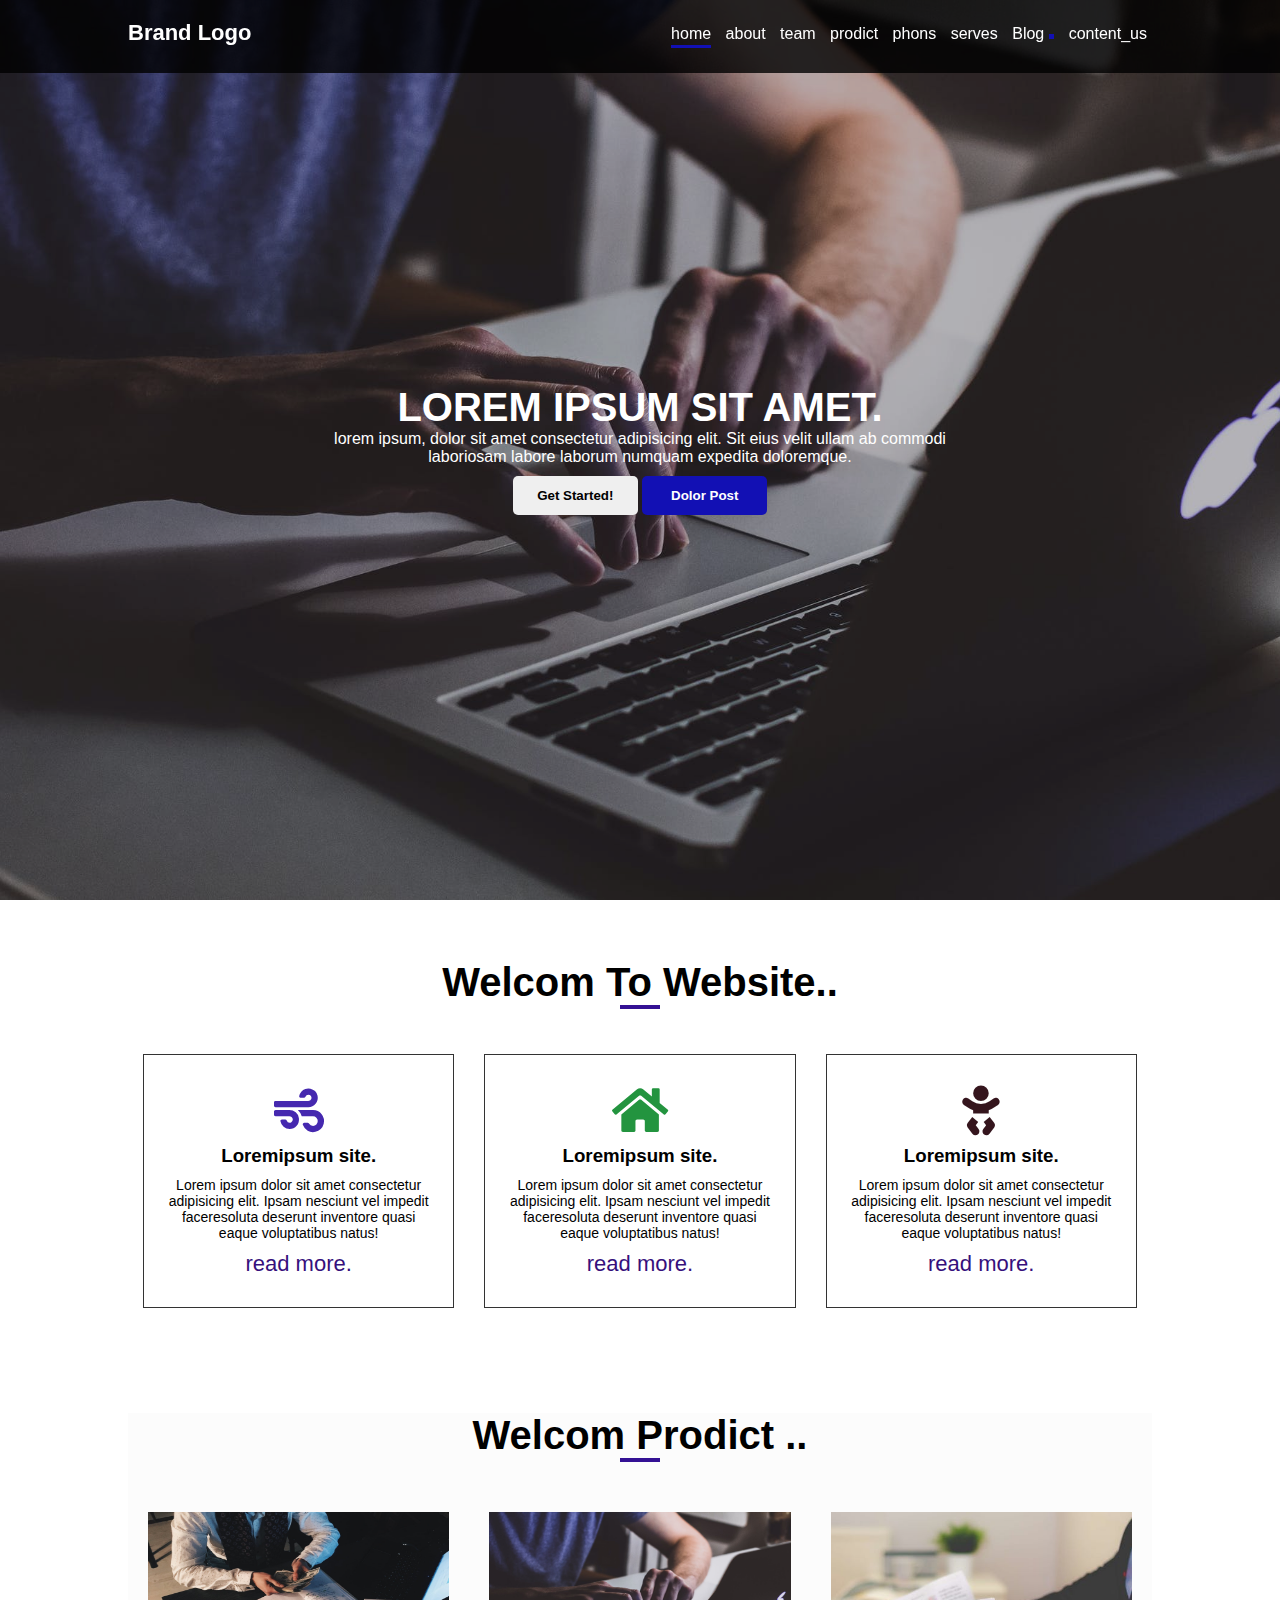
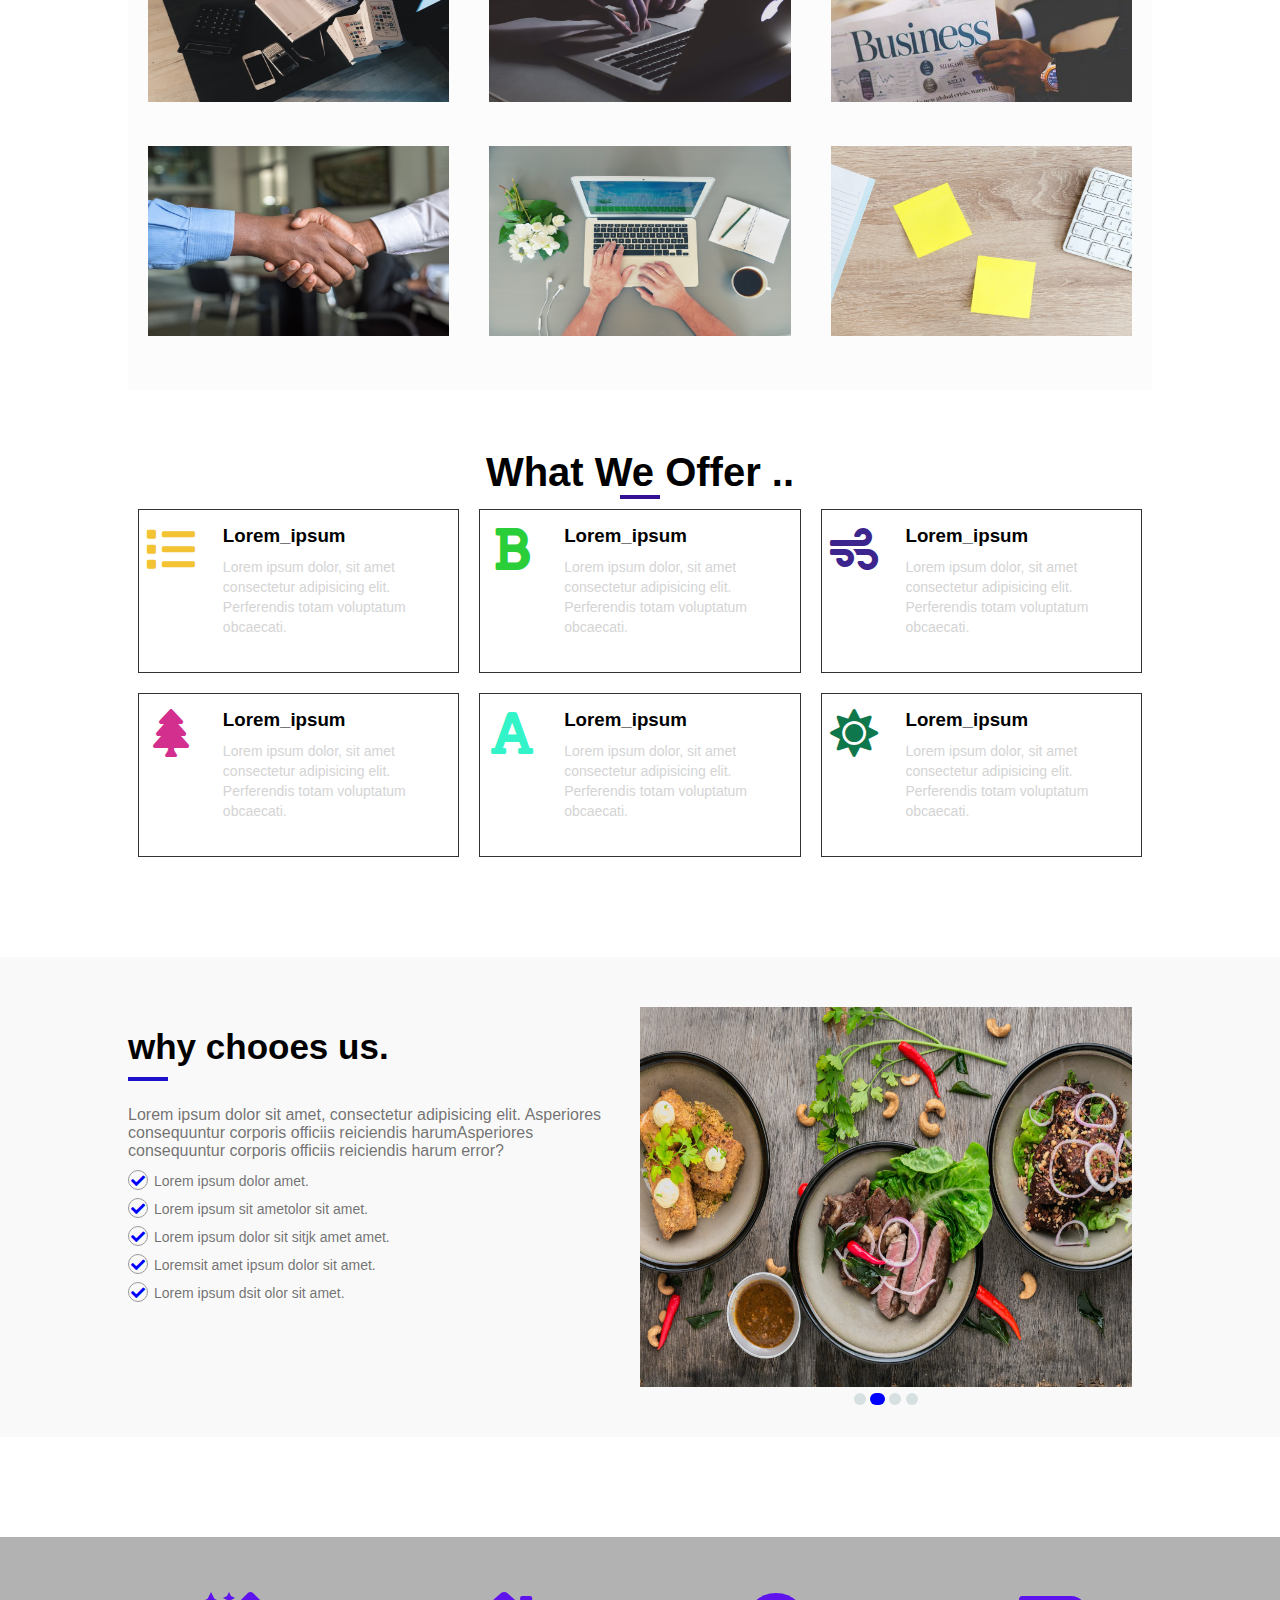
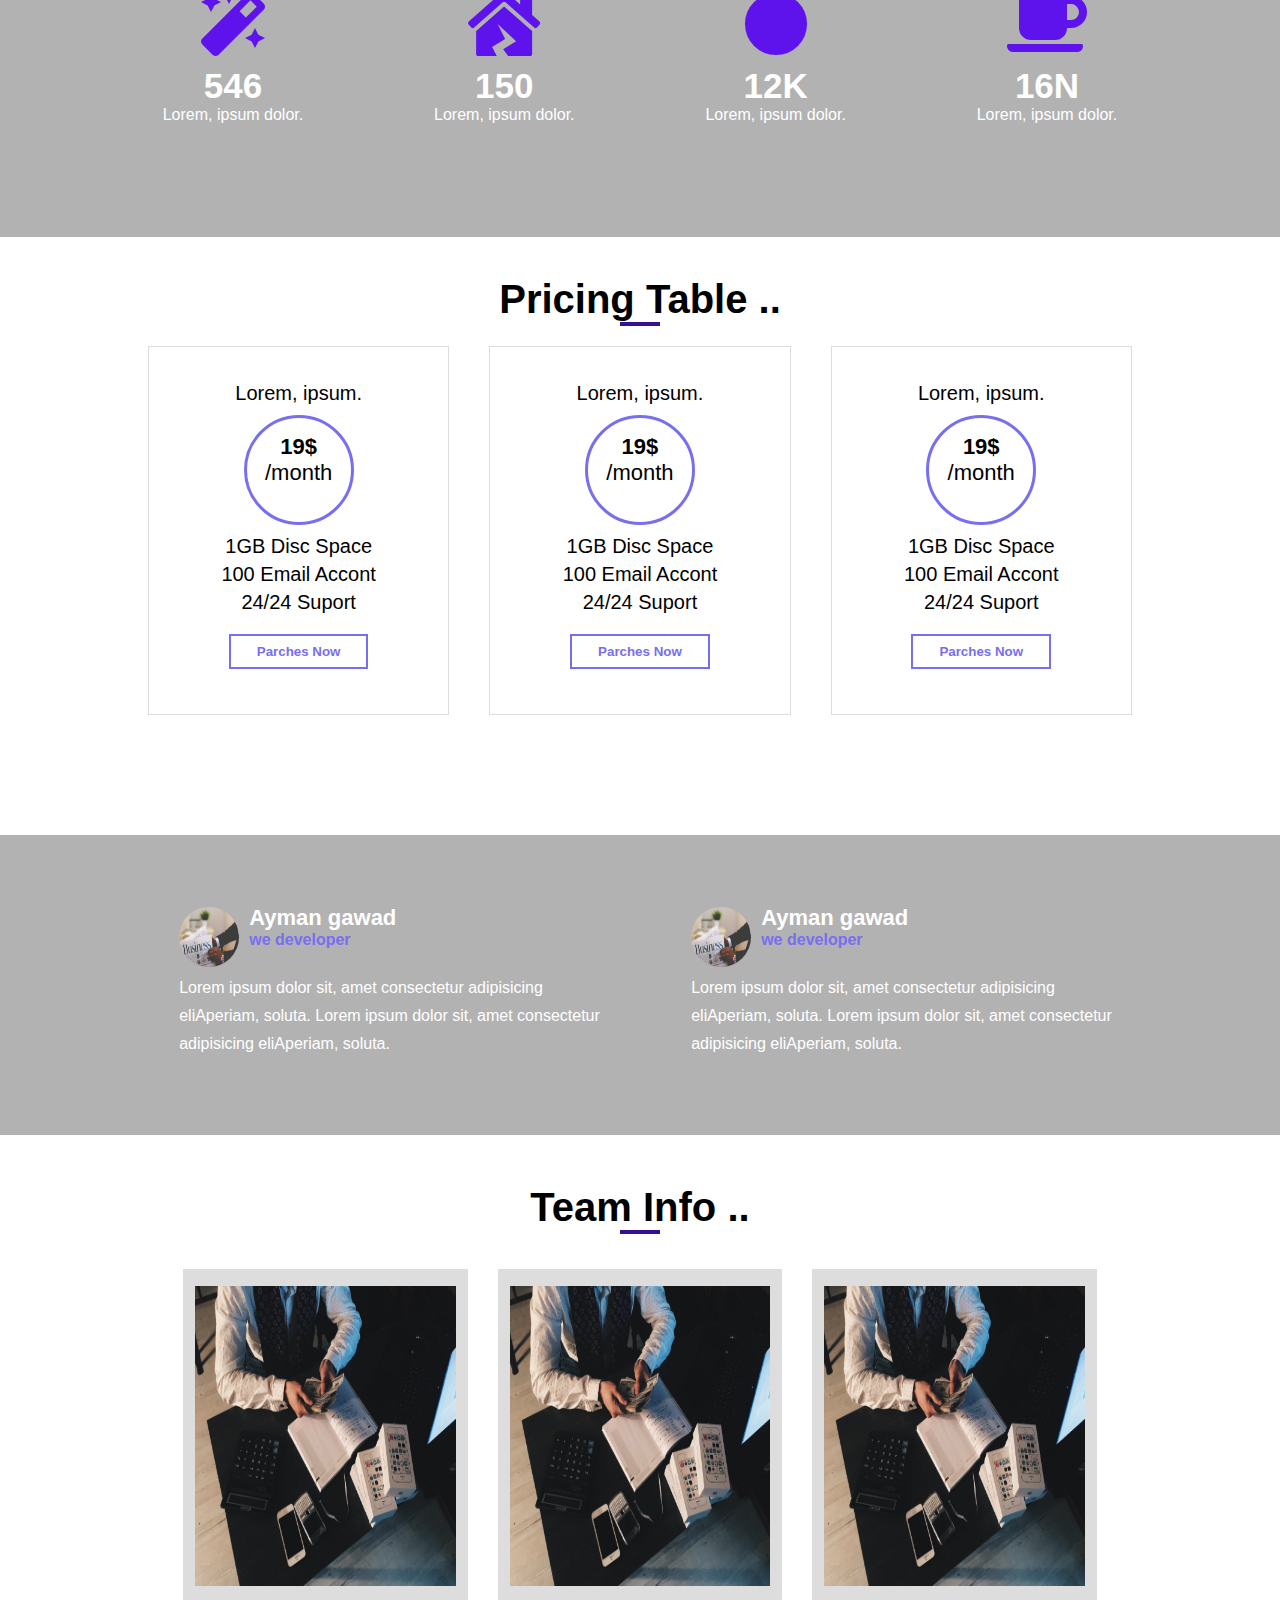
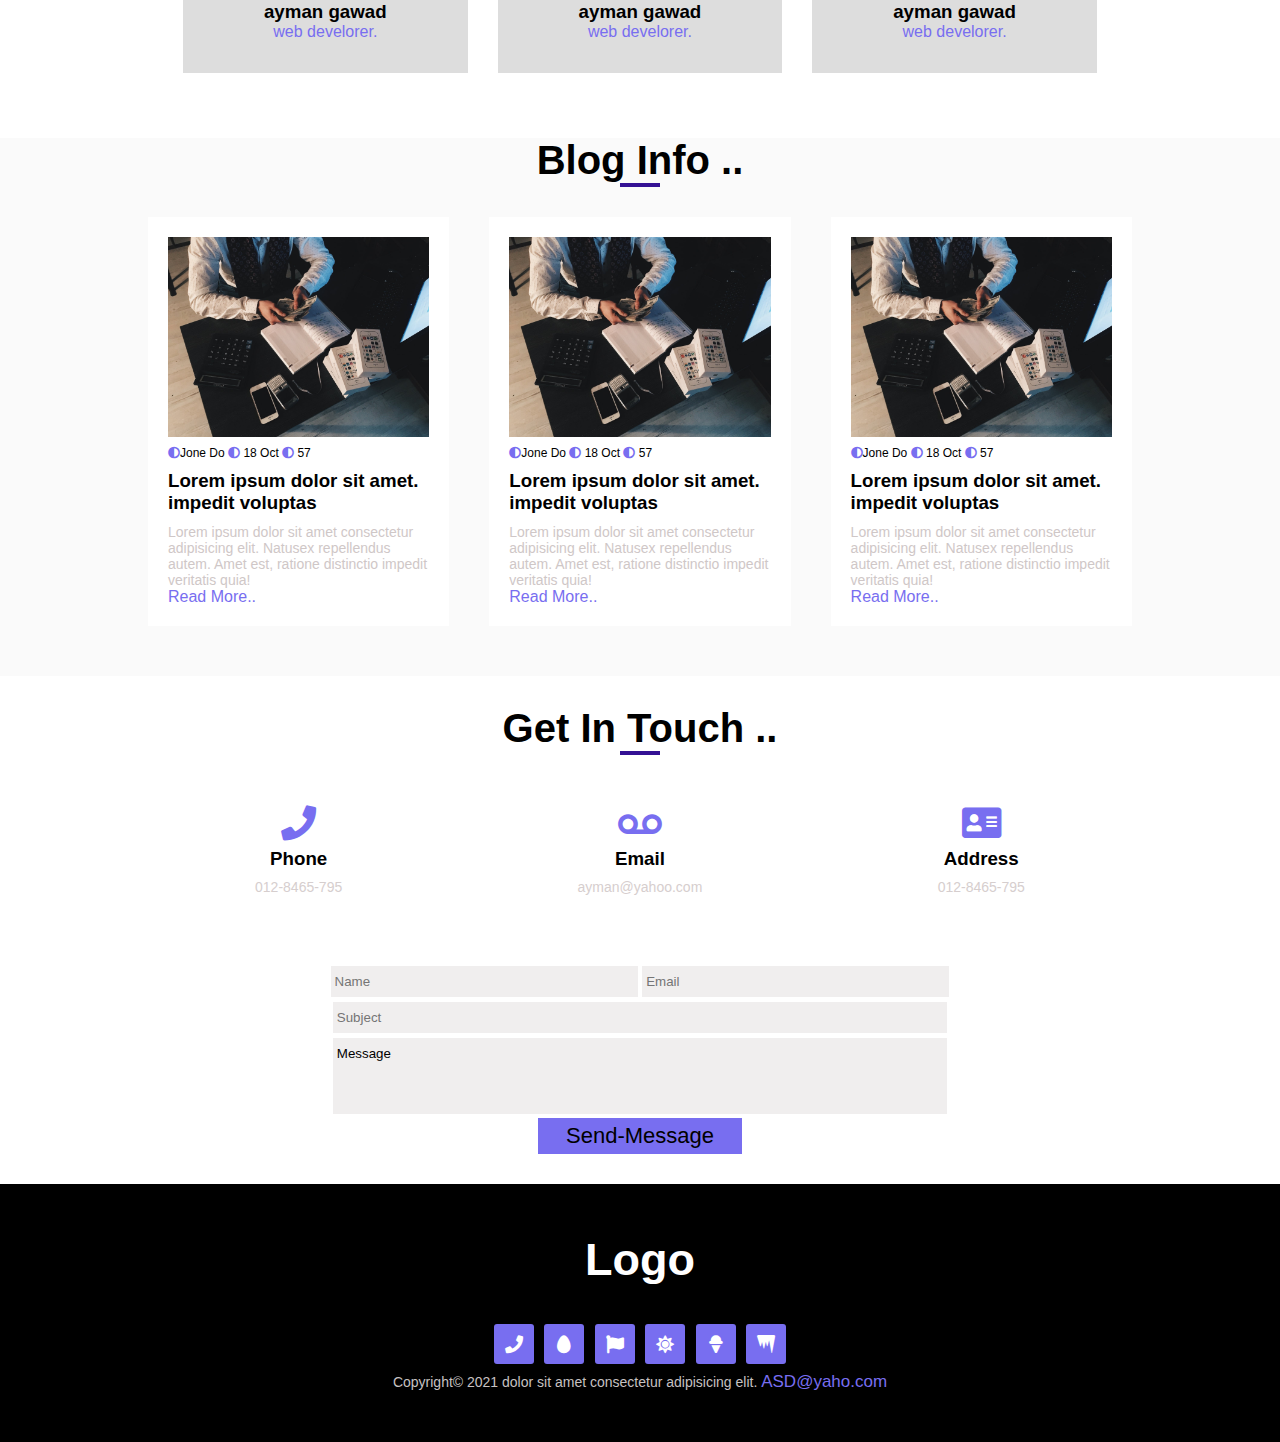
<file: index.html>
<!DOCTYPE html>
<html lang="en">

<head>
    <title>Document</title>
    <meta charset="UTF-8">
    <meta http-equiv="X-UA-Compatible" content="IE=edge">
    <meta name="viewport" content="width=device-width, initial-scale=1.0">

    <link rel="stylesheet" href="fonts/all.css">
    <!-- <link rel="stylesheet" href="css/fontawesome.css"> -->
    <link rel="stylesheet" href="css/style.css">
</head>

<body>
    <!-- <div class="header">
        <div class="bg-shadow"> -->





    <div class="header-content">
        <div class="contener">
            <div class="logo">
                Brand Logo
                <!-- <img src="images/cross-browser16.png" alt=""> -->
            </div>
            <ul>
                <li class="active">
                    <a href="index.html">home</a>
                    <!-- <div class="active"></div> -->
                </li>
                <li><a href="#">about</a></li>
                <li><a href="#">team</a></li>
                <li><a href="#">prodict</a></li>
                <li><a href="#">phons</a></li>
                <li><a href="#">serves</a></li>
                <li class="dropdown">
                    <a class="a-pog " href="blog.html">Blog</a>
                    <ul>
                        <li><a href="#">plog post</a></li>
                    </ul>
                </li>
                <li><a href="#">content_us</a></li>
            </ul>
            <div class="clear"></div>
        </div> <!-- ./contenr -->
    </div> <!-- ./header-content -->




    <div class="home">
        <div class="bg-shadow"></div>
        <div class="header-title">
            <h3 class="head-title">Lorem ipsum sit amet.</h3>
            <p class="head-desc">
                lorem ipsum, dolor sit amet consectetur adipisicing elit.
                Sit eius velit ullam ab commodi laboriosam labore laborum
                numquam expedita doloremque.
            </p>
            <button class="head-btn head-btn1 hover-opacity">get started!</button>
            <button class=" head-btn head-btn2 hover-opacity">dolor post</button>
        </div>
    </div>



    <!-- </div> -->
    <!-- ./bg-shadow -->
    <!-- </div>  -->
    <!-- ./header -->








    <!-- *********************************************** -->
    <!-- *********************************************** -->

    <div class="contener mg-t">
        <div class="section-tow">
            <div class="sec-head-title">welcom to website..</div>
        </div>

        <div class="about">
            <div class="about-content">
                <div class="about-item ltr-effect">
                    <div class="icon"><span><i style="color: #4528af;" class="fa fa-wind fa-2x"></i></span></div>
                    <h3>Loremipsum site.</h3>
                    <p>
                        Lorem ipsum dolor sit amet consectetur adipisicing elit. Ipsam nesciunt vel impedit
                        faceresoluta deserunt inventore quasi eaque voluptatibus natus!
                    </p>
                    <span><a href="">read more.</a></span>
                </div>
            </div>

            <div class="about-content">
                <div class="about-item ltr-effect">
                    <div class="icon"><span><i style="color: #23943f;" class="fa fa-home fa-2x"></i></span></div>
                    <h3>Loremipsum site.</h3>
                    <p>
                        Lorem ipsum dolor sit amet consectetur adipisicing elit. Ipsam nesciunt vel impedit
                        faceresoluta deserunt inventore quasi eaque voluptatibus natus!
                    </p>
                    <span><a href="">read more.</a></span>
                </div>
            </div>

            <div class="about-content">
                <div class="about-item ltr-effect">
                    <div class="icon"><span><i style="color: #35151d;" class="fa fa-baby fa-2x"></i></span></div>
                    <h3>Loremipsum site.</h3>
                    <p>
                        Lorem ipsum dolor sit amet consectetur adipisicing elit. Ipsam nesciunt vel impedit
                        faceresoluta deserunt inventore quasi eaque voluptatibus natus!
                    </p>
                    <span><a href="">read more.</a></span>
                </div>
            </div>
        </div>
        <div class="clear"></div>
    </div>





    <div class="contener prodict-bg">
        <div class="section-tow">
            <div class="sec-head-title">welcom prodict ..</div>
        </div>
        <div class="prodict">


            <div class="prodict-content">
                <div class="prodict-item">
                    <div class="prodict-show">
                        <div class="pro-show-title">
                            <span><i style="color: #09ec27ef;" class="fa fa-baby fa-2x"></i></span>
                            <h3>Lorem, ipsum dolor.</h3>
                            <a href=""><i style="color: #580de2;" class="sp-icon fa fa-search fa-1x"></i></a>
                            <a href=""><i style="color: #5818ce;" class="sp-icon fa fa-baby fa-1x"></i></a>
                        </div>
                    </div>
                    <div class="prodict-img">
                        <img src="images/5.jpeg" alt="">
                    </div>
                </div>
            </div>

            <div class="prodict-content">
                <div class="prodict-item">
                    <div class="prodict-show">
                        <div class="pro-show-title">
                            <span><i style="color: #1bd2d8;" class="fa fa-camera fa-2x"></i></span>
                            <h3>Lorem, ipsum dolor.</h3>
                            <a href=""><i style="color: #580de2;" class="sp-icon fa fa-search fa-1x"></i></a>
                            <a href=""><i style="color: #5818ce;" class="sp-icon fa fa-camera fa-1x"></i></a>
                        </div>
                    </div>
                    <div class="prodict-img">
                        <img src="images/d.jpeg" alt="">
                    </div>
                </div>
            </div>

            <div class="prodict-content">
                <div class="prodict-item">
                    <div class="prodict-show">
                        <div class="pro-show-title">
                            <span><i style="color: #f3c333;" class="fa fa-book fa-2x"></i></span>
                            <h3>Lorem, ipsum dolor.</h3>
                            <a href=""><i style="color: #580de2;" class="sp-icon fa fa-search fa-1x"></i></a>
                            <a href=""><i style="color: #5818ce;" class="sp-icon fa fa-book fa-1x"></i></a>
                        </div>
                    </div>
                    <div class="prodict-img">
                        <img src="images/12.jpeg" alt="">
                    </div>
                </div>
            </div>

            <div class="prodict-content">
                <div class="prodict-item">
                    <div class="prodict-show">
                        <div class="pro-show-title">
                            <span><i style="color: #b31d1d;" class="fa fa-car fa-2x"></i></span>
                            <h3>Lorem, ipsum dolor.</h3>
                            <a href=""><i style="color: #580de2;" class="sp-icon fa fa-search fa-1x"></i></a>
                            <a href=""><i style="color: #5818ce;" class="sp-icon fa fa-car fa-1x"></i></a>
                        </div>
                    </div>
                    <div class="prodict-img">
                        <img src="images/14.jpeg" alt="">
                    </div>
                </div>
            </div>


            <div class="prodict-content">
                <div class="prodict-item">
                    <div class="prodict-show">
                        <div class="pro-show-title">
                            <span><i style="color: #10f508;" class="fa fa-bus fa-2x"></i></span>
                            <h3>Lorem, ipsum dolor.</h3>
                            <a href=""><i style="color: #580de2;" class="sp-icon fa fa-search fa-1x"></i></a>
                            <a href=""><i style="color: #5818ce;" class="sp-icon fa fa-bus fa-1x"></i></a>
                        </div>
                    </div>
                    <div class="prodict-img">
                        <img src="images/a.jpg" alt="">
                    </div>
                </div>
            </div>


            <div class="prodict-content">
                <div class="prodict-item">
                    <div class="prodict-show">
                        <div class="pro-show-title">
                            <span><i style="color: #f3c333;" class="fa fa-dog fa-2x"></i></span>
                            <h3>Lorem, ipsum dolor.</h3>
                            <a href=""><i style="color: #580de2;" class="sp-icon fa fa-search fa-1x"></i></a>
                            <a href=""><i style="color: #5818ce;" class="sp-icon fa fa-dog fa-1x"></i></a>
                        </div>
                    </div>
                    <div class="prodict-img">
                        <img src="images/6.jpeg" alt="">
                    </div>
                </div>
            </div>

            <div class="clear"></div>

        </div>
    </div>



    <!-- ************************************** -->
    <!-- ************************************** -->


    <div class="offer mg-t">
        <div class="section-tow">
            <div class="sec-head-title">what we offer ..</div>
        </div>


        <div class="contener">


            <div class="offer-content">
                <div class="offer-item">
                    <div class="offer-icon">
                        <i style="color: #f3c333;" class="fa fa-list fa-3x"></i>
                    </div>
                    <div class="offer-item-desc">
                        <h3 class="offer-item-desc-titl">
                            Lorem_ipsum
                        </h3>
                        <p class="offer-item-desc-disc">
                            Lorem ipsum dolor, sit amet consectetur adipisicing elit. Perferendis totam voluptatum
                            obcaecati.
                        </p>
                    </div>
                    <div class="clear"></div>
                </div>
            </div>


            <div class="offer-content">
                <div class="offer-item">
                    <div class="offer-icon">
                        <i style="color: #2ace38;" class="fa fa-bold fa-3x"></i>
                    </div>
                    <div class="offer-item-desc">
                        <h3 class="offer-item-desc-titl">
                            Lorem_ipsum
                        </h3>
                        <p class="offer-item-desc-disc">
                            Lorem ipsum dolor, sit amet consectetur adipisicing elit. Perferendis totam voluptatum
                            obcaecati.
                        </p>
                    </div>
                    <div class="clear"></div>
                </div>
            </div>



            <div class="offer-content">
                <div class="offer-item">
                    <div class="offer-icon">
                        <i style="color: #3c268d;" class="fa fa-wind fa-3x"></i>
                    </div>
                    <div class="offer-item-desc">
                        <h3 class="offer-item-desc-titl">
                            Lorem_ipsum
                        </h3>
                        <p class="offer-item-desc-disc">
                            Lorem ipsum dolor, sit amet consectetur adipisicing elit. Perferendis totam voluptatum
                            obcaecati.
                        </p>
                    </div>
                    <div class="clear"></div>
                </div>
            </div>


            <div class="offer-content">
                <div class="offer-item">
                    <div class="offer-icon">
                        <i style="color: #d32f8f;" class="fa fa-tree fa-3x"></i>
                    </div>
                    <div class="offer-item-desc">
                        <h3 class="offer-item-desc-titl">
                            Lorem_ipsum
                        </h3>
                        <p class="offer-item-desc-disc">
                            Lorem ipsum dolor, sit amet consectetur adipisicing elit. Perferendis totam voluptatum
                            obcaecati.
                        </p>
                    </div>
                    <div class="clear"></div>
                </div>
            </div>


            <div class="offer-content">
                <div class="offer-item">
                    <div class="offer-icon">
                        <i style="color: #33f3c9;" class="fa fa-font fa-3x"></i>
                    </div>
                    <div class="offer-item-desc">
                        <h3 class="offer-item-desc-titl">
                            Lorem_ipsum
                        </h3>
                        <p class="offer-item-desc-disc">
                            Lorem ipsum dolor, sit amet consectetur adipisicing elit. Perferendis totam voluptatum
                            obcaecati.
                        </p>
                    </div>
                    <div class="clear"></div>
                </div>
            </div>


            <div class="offer-content">
                <div class="offer-item">
                    <div class="offer-icon">
                        <i style="color: #0f774c;" class="fa fa-sun fa-3x"></i>
                    </div>
                    <div class="offer-item-desc">
                        <h3 class="offer-item-desc-titl">
                            Lorem_ipsum
                        </h3>
                        <p class="offer-item-desc-disc">
                            Lorem ipsum dolor, sit amet consectetur adipisicing elit. Perferendis totam voluptatum
                            obcaecati.
                        </p>
                    </div>
                    <div class="clear"></div>
                </div>
            </div>
            <div class="clear"></div>
        </div>
    </div>

    <!-- ********************************************* -->
    <!-- ********************************************* -->


    <div class="serves">



        <div class="contener ser-bg">


            <div class="ser-content">


                <div class="ser-item ser-con-left">
                    <h3 class="ser-title">why chooes us.</h3>
                    <p class="ser-desc">
                        Lorem ipsum dolor sit amet, consectetur adipisicing elit. Asperiores consequuntur corporis
                        officiis reiciendis harumAsperiores consequuntur corporis officiis reiciendis harum error?
                    </p>
                    <ul class="ser-ul-list">
                        <li class="ser-list-item"><i class="fa fa-check fa-1x"></i>Lorem ipsum dolor amet.</li>
                        <li class="ser-list-item"><i class="fa fa-check fa-1x"></i>Lorem ipsum sit ametolor sit amet.
                        </li>
                        <li class="ser-list-item"><i class="fa fa-check fa-1x"></i>Lorem ipsum dolor sit sitjk amet
                            amet.</li>
                        <li class="ser-list-item"><i class="fa fa-check fa-1x"></i>Loremsit amet ipsum dolor sit amet.
                        </li>
                        <li class="ser-list-item"><i class="fa fa-check fa-1x"></i>Lorem ipsum dsit olor sit amet.</li>
                    </ul>
                </div>

                <div class="ser-item ser-con-right">
                    <img src="images/bg-2-.jpg" alt="">
                    <div class="bolits">
                        <span></span>
                        <span class="bol-activ"></span>
                        <span></span>
                        <span></span>
                    </div>
                </div>

                <div class="clear"></div>

            </div>

        </div>
    </div>

    <!-- ********************************************* -->
    <!-- ********************************************* -->

    <div class="number">
        <div class="bg-number">
            <div class="contener">
                <div class="number-content">
                    <div class="numbet-item">
                        <i class="fa fa-magic fa-4x" aria-hidden="true"></i>
                        <h3>546</h3>
                        <span>Lorem, ipsum dolor.</span>
                    </div>

                    <div class="numbet-item m-rf">
                        <i class="fa fa-house-damage fa-4x" aria-hidden="true"></i>
                        <h3>150</h3>
                        <span>Lorem, ipsum dolor.</span>
                    </div>

                    <div class="numbet-item m-rf">
                        <i class="fa fa-circle fa-4x" aria-hidden="true"></i>
                        <h3>12K</h3>
                        <span>Lorem, ipsum dolor.</span>
                    </div>

                    <div class="numbet-item m-rf">
                        <i class="fa fa-coffee fa-4x" aria-hidden="true"></i>
                        <h3>16N</h3>
                        <span>Lorem, ipsum dolor.</span>
                    </div>
                    <div class="clear"></div>
                </div>
            </div>
        </div>
    </div>

    <!-- ************************************************ -->
    <!-- ************************************************ -->


    <div class="pricing">

        <div class="section-tow">
            <div class="sec-head-title">Pricing Table ..</div>
        </div>
        <div class="contener">


            <div class="pricing-content">
                <div class="pricin-item">
                    <span>Lorem, ipsum.</span>
                    <span class="span-circl">
                        <span><strong>19$</strong></span>
                        <span>/month</span>
                    </span>
                    <span>1GB Disc Space</span>
                    <span>100 Email Accont</span>
                    <span>24/24 Suport</span>
                    <button>Parches Now</button>
                </div>
            </div>

            <div class="pricing-content">
                <div class="pricin-item">
                    <span>Lorem, ipsum.</span>
                    <span class="span-circl">
                        <span><strong>19$</strong></span>
                        <span>/month</span>
                    </span>
                    <span>1GB Disc Space</span>
                    <span>100 Email Accont</span>
                    <span>24/24 Suport</span>
                    <button>Parches Now</button>
                </div>
            </div>


            <div class="pricing-content">
                <div class="pricin-item">
                    <span>Lorem, ipsum.</span>
                    <span class="span-circl">
                        <span><strong>19$</strong></span>
                        <span>/month</span>
                    </span>
                    <span>1GB Disc Space</span>
                    <span>100 Email Accont</span>
                    <span>24/24 Suport</span>
                    <button>Parches Now</button>
                </div>
            </div>

            <div class="clear"></div>

        </div>

    </div>


    <!-- ****************************************** -->
    <!-- ****************************************** -->

    <div class="info-person">
        <div class="bg-number">
            <div class="contener">
                <div class="info">
                    <div class="info-left info-item">
                        <div class="info-left-title">
                            <img src="images/12.jpeg" alt="">
                            <div class="info-name">
                                <span style="color: #FFF;font-size: 22px; font-weight: bold;">Ayman gawad</span>
                                <span style="color: #786ef0; font-weight: bold;">we developer</span>
                            </div>
                        </div>
                        <div class="info-left-desc">
                            <p>
                                Lorem ipsum dolor sit, amet consectetur adipisicing eliAperiam, soluta.
                                Lorem ipsum dolor sit, amet consectetur adipisicing eliAperiam, soluta.
                            </p>
                        </div>
                    </div>
                </div>
                <div class="info">
                    <div class="info-left info-item">
                        <div class="info-left-title">
                            <img src="images/12.jpeg" alt="">
                            <div class="info-name">
                                <span style="color: #FFF; font-size: 22px; font-weight: bold;">Ayman gawad</span>
                                <span style="color: #786ef0; font-weight: bold;">we developer</span>
                            </div>
                        </div>
                        <div class="info-left-desc">
                            <p>
                                Lorem ipsum dolor sit, amet consectetur adipisicing eliAperiam, soluta.
                                Lorem ipsum dolor sit, amet consectetur adipisicing eliAperiam, soluta.
                            </p>
                        </div>
                    </div>
                </div>
                <div class="clear"></div>
            </div>
        </div>
    </div>

    <!-- ******************************************** -->
    <!-- ******************************************** -->


    <div class="team">
        <div class="section-tow">
            <div class="sec-head-title">Team Info ..</div>
        </div>
        <div class="contener">


            <div class="team-content">
                <div class="team-item">
                    <div class="bg-item">
                    </div>
                    <div class="team-img">
                        <div class="bg-item-socile">
                            <p><i class="fa fa-life-ring " style="color: #FFF;" aria-hidden="true"></i></p>
                            <p><i class="fa fa-home " style="color: #FFF;" aria-hidden="true"></i></p>
                            <p><i class="fa fa-circle" style="color: #FFF;" aria-hidden="true"></i></p>
                        </div>
                        <img src="images/5.jpeg" alt="">
                    </div>
                    <div class="team-info">
                        <h3>ayman gawad</h3>
                        <span>web develorer.</span>
                    </div>
                </div>
            </div>
            <div class="team-content">
                <div class="team-item">
                    <div class="bg-item">
                    </div>
                    <div class="team-img">
                        <div class="bg-item-socile">
                            <p><i class="fa fa-life-ring " style="color: #FFF;" aria-hidden="true"></i></p>
                            <p><i class="fa fa-home " style="color: #FFF;" aria-hidden="true"></i></p>
                            <p><i class="fa fa-circle" style="color: #FFF;" aria-hidden="true"></i></p>
                        </div>
                        <img src="images/5.jpeg" alt="">
                    </div>
                    <div class="team-info">
                        <h3>ayman gawad</h3>
                        <span>web develorer.</span>
                    </div>
                </div>
            </div>
            <div class="team-content">
                <div class="team-item">
                    <div class="bg-item">
                    </div>
                    <div class="team-img">
                        <div class="bg-item-socile">
                            <p><i class="fa fa-life-ring " style="color: #FFF;" aria-hidden="true"></i></p>
                            <p><i class="fa fa-home " style="color: #FFF;" aria-hidden="true"></i></p>
                            <p><i class="fa fa-circle" style="color: #FFF;" aria-hidden="true"></i></p>
                        </div>
                        <img src="images/5.jpeg" alt="">
                    </div>
                    <div class="team-info">
                        <h3>ayman gawad</h3>
                        <span>web develorer.</span>
                    </div>
                </div>
            </div>
            <div class="clear"></div>

        </div>


    </div>

    <!-- ******************************************** -->
    <!-- ******************************************** -->

    <div class="blog">
        <div class="section-tow">
            <div class="sec-head-title">Blog Info ..</div>
        </div>
        <div class="contener">
            <div class="blog-content">
                <div class="blog-item">
                    <div class="blog-item-img">
                        <img src="images/5.jpeg" alt="">
                    </div>
                    <div class="blog-item-info">
                        <span><i class="fa fa-adjust" aria-hidden="true"></i>Jone Do</span>
                        <span><i class="fa fa-adjust" aria-hidden="true"></i> 18 Oct</span>
                        <span><i class="fa fa-adjust" aria-hidden="true"></i> 57 </span>
                    </div>
                    <div class="blog-item-desc">
                        <h3>Lorem ipsum dolor sit amet. impedit voluptas</h3>
                        <p>Lorem ipsum dolor sit amet consectetur adipisicing elit. Natusex repellendus autem. Amet est,
                            ratione distinctio impedit veritatis quia!</p>
                        <a href="">Read More..</a>
                    </div>
                </div>
            </div>
        </div>
        <div class="contener">
            <div class="blog-content">
                <div class="blog-item">
                    <div class="blog-item-img">
                        <img src="images/5.jpeg" alt="">
                    </div>
                    <div class="blog-item-info">
                        <span><i class="fa fa-adjust" aria-hidden="true"></i>Jone Do</span>
                        <span><i class="fa fa-adjust" aria-hidden="true"></i> 18 Oct</span>
                        <span><i class="fa fa-adjust" aria-hidden="true"></i> 57 </span>
                    </div>
                    <div class="blog-item-desc">
                        <h3>Lorem ipsum dolor sit amet. impedit voluptas</h3>
                        <p>Lorem ipsum dolor sit amet consectetur adipisicing elit. Natusex repellendus autem. Amet est,
                            ratione distinctio impedit veritatis quia!</p>
                        <a href="">Read More..</a>
                    </div>
                </div>
            </div>
        </div>
        <div class="contener">
            <div class="blog-content">
                <div class="blog-item">
                    <div class="blog-item-img">
                        <img src="images/5.jpeg" alt="">
                    </div>
                    <div class="blog-item-info">
                        <span><i class="fa fa-adjust" aria-hidden="true"></i>Jone Do</span>
                        <span><i class="fa fa-adjust" aria-hidden="true"></i> 18 Oct</span>
                        <span><i class="fa fa-adjust" aria-hidden="true"></i> 57 </span>
                    </div>
                    <div class="blog-item-desc">
                        <h3>Lorem ipsum dolor sit amet. impedit voluptas</h3>
                        <p>Lorem ipsum dolor sit amet consectetur adipisicing elit. Natusex repellendus autem. Amet est,
                            ratione distinctio impedit veritatis quia!</p>
                        <a href="">Read More..</a>
                    </div>
                </div>
            </div>
        </div>
        <div class="clear"></div>
    </div>
    <!-- *************************************************** -->
    <!-- *************************************************** -->

    <div class="get-in">
        <div class="section-tow">
            <div class="sec-head-title">Get In Touch ..</div>
        </div>

        <div class="contener">
            <div class="get-in-content">
                <div class="get-in-item">
                    <div class="get-in-item-info">
                        <i class="fa fa-phone" aria-hidden="true"></i>
                        <h3>Phone</h3>
                        <span>012-8465-795</span>
                    </div>
                </div>
            </div>
            <div class="get-in-content">
                <div class="get-in-item">
                    <div class="get-in-item-info">
                        <i class="fa fa-voicemail" aria-hidden="true"></i>
                        <h3>Email</h3>
                        <span>ayman@yahoo.com</span>
                    </div>
                </div>
            </div>
            <div class="get-in-content">
                <div class="get-in-item">
                    <div class="get-in-item-info">
                        <i class="fa fa-address-card" aria-hidden="true"></i>
                        <h3>Address</h3>
                        <span>012-8465-795</span>
                    </div>
                </div>
            </div>
            <div class="clear"></div>


            <div class="get-in-form">
                <form action="">
                    <div class="get-in-form-g1">
                        <input type="text" name="" id="" placeholder="Name">
                        <input type="email" name="" id="" placeholder="Email">
                    </div>
                    <div class="get-in-form-g2">
                        <input type="text" name="" id="" placeholder="Subject">
                    </div>
                    <div class="get-in-form-g3">
                        <textarea name="" id="" cols="15" rows="4">Message</textarea>
                    </div>
                    <div class="get-in-form-btn">
                        <input type="submit" value="Send-Message">
                    </div>
                </form>
            </div>
        </div>
    </div>

    <!-- -********************************************** -->
    <!-- -********************************************** -->


    <div class="footer">
        <div class="footer-info">
            <h3>Logo</h3>
            <ul>
                <li><a href=""><i class="fa fa-phone" aria-hidden="true"></i></a></li>
                <li><a href=""><i class="fa fa-egg" aria-hidden="true"></i></a></li>
                <li><a href=""><i class="fa fa-flag" aria-hidden="true"></i></a></li>
                <li><a href=""><i class="fa fa-sun" aria-hidden="true"></i></a></li>
                <li><a href=""><i class="fa fa-ice-cream" aria-hidden="true"></i></a></li>
                <li><a href=""><i class="fa fa-icicles" aria-hidden="true"></i></a></li>
            </ul>
            <span>
                Copyright&copy; 2021 dolor sit amet consectetur adipisicing elit.
                <a href="">ASD@yaho.com</a>
            </span>
        </div>
    </div>

</body>

</html>
</file>
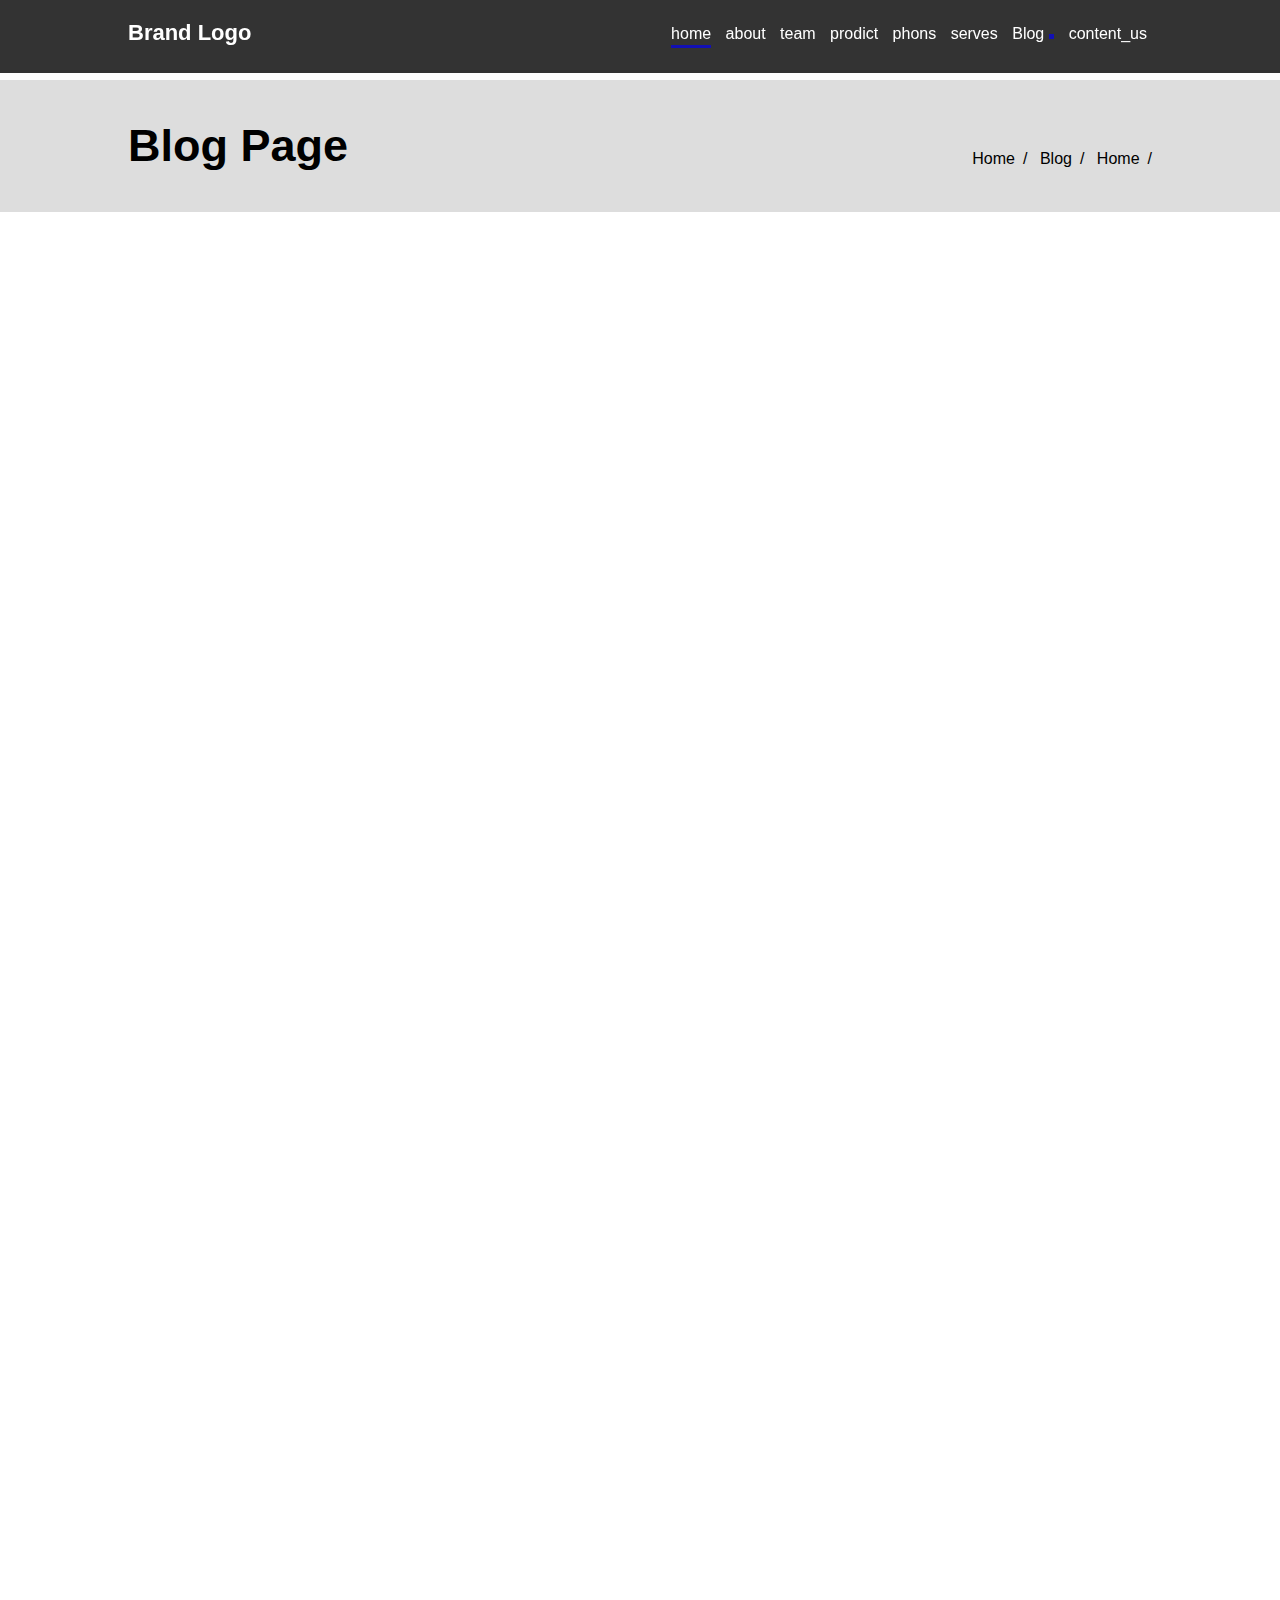
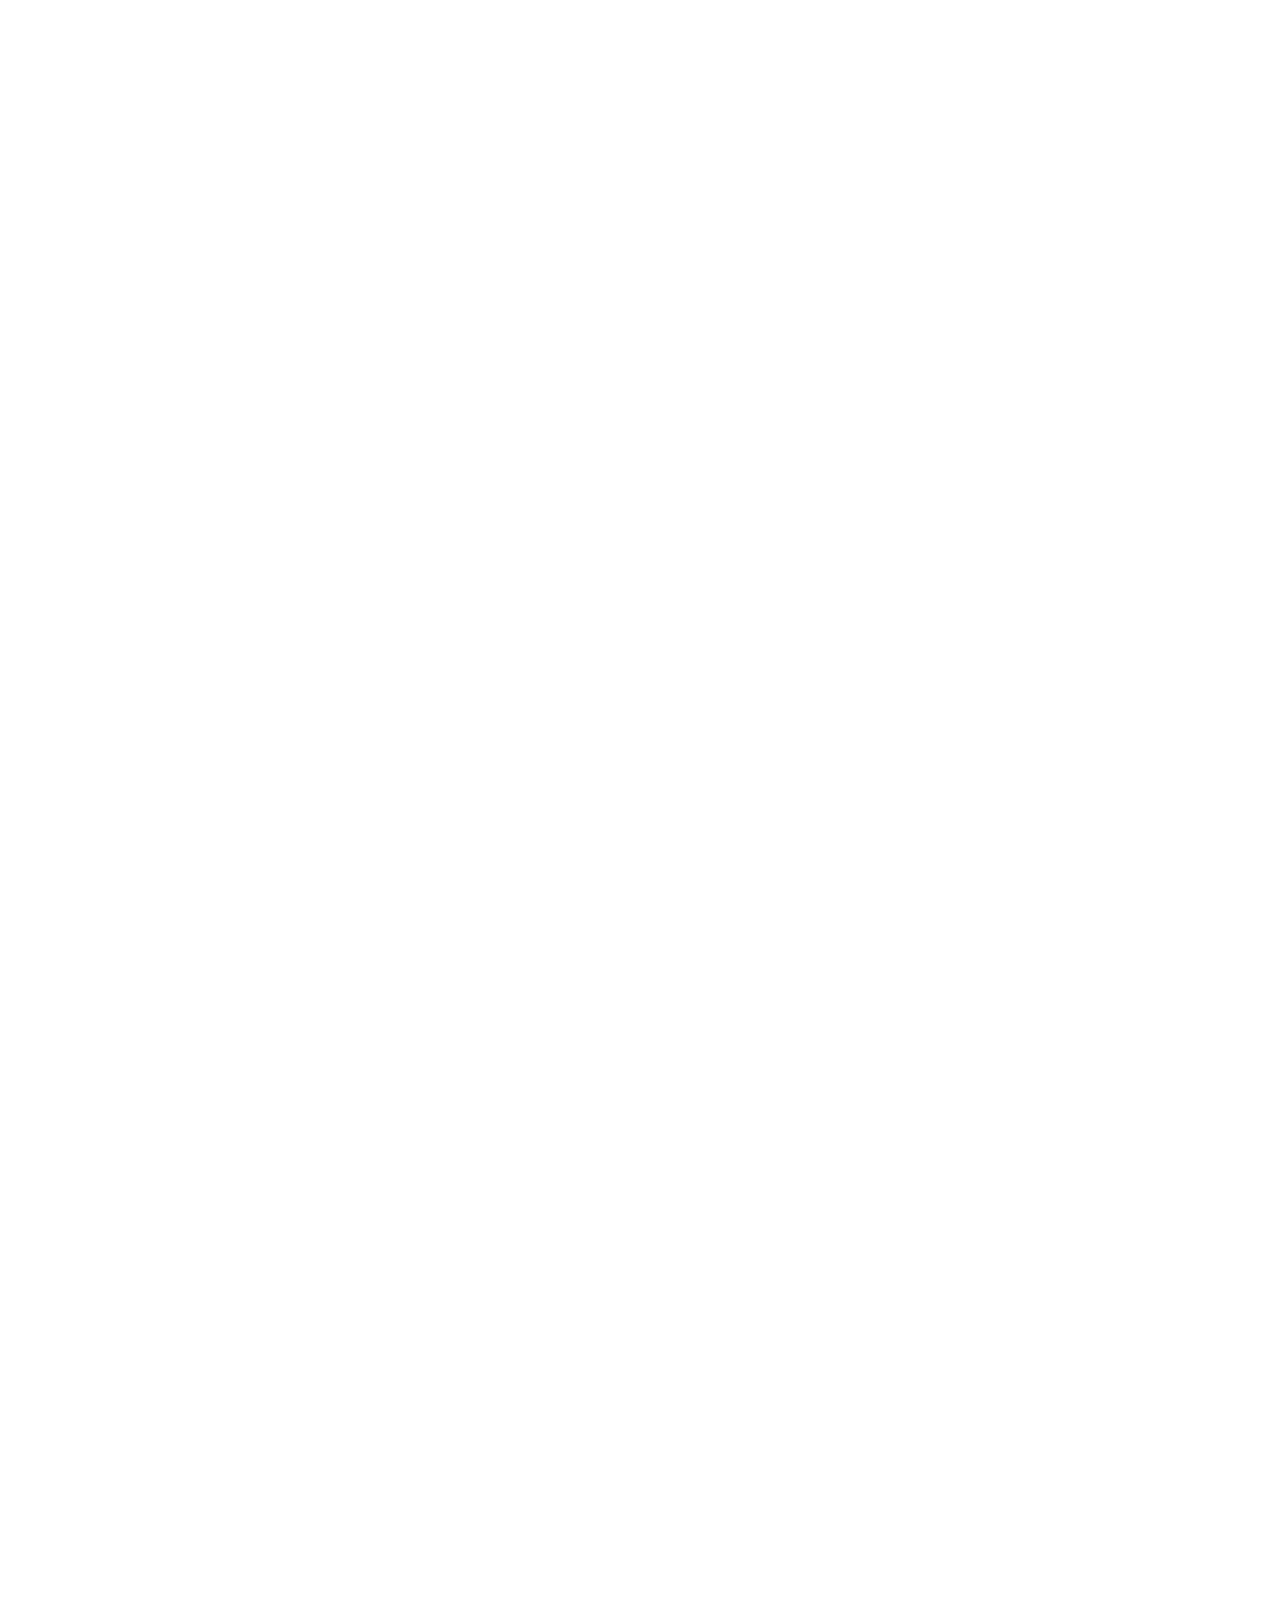
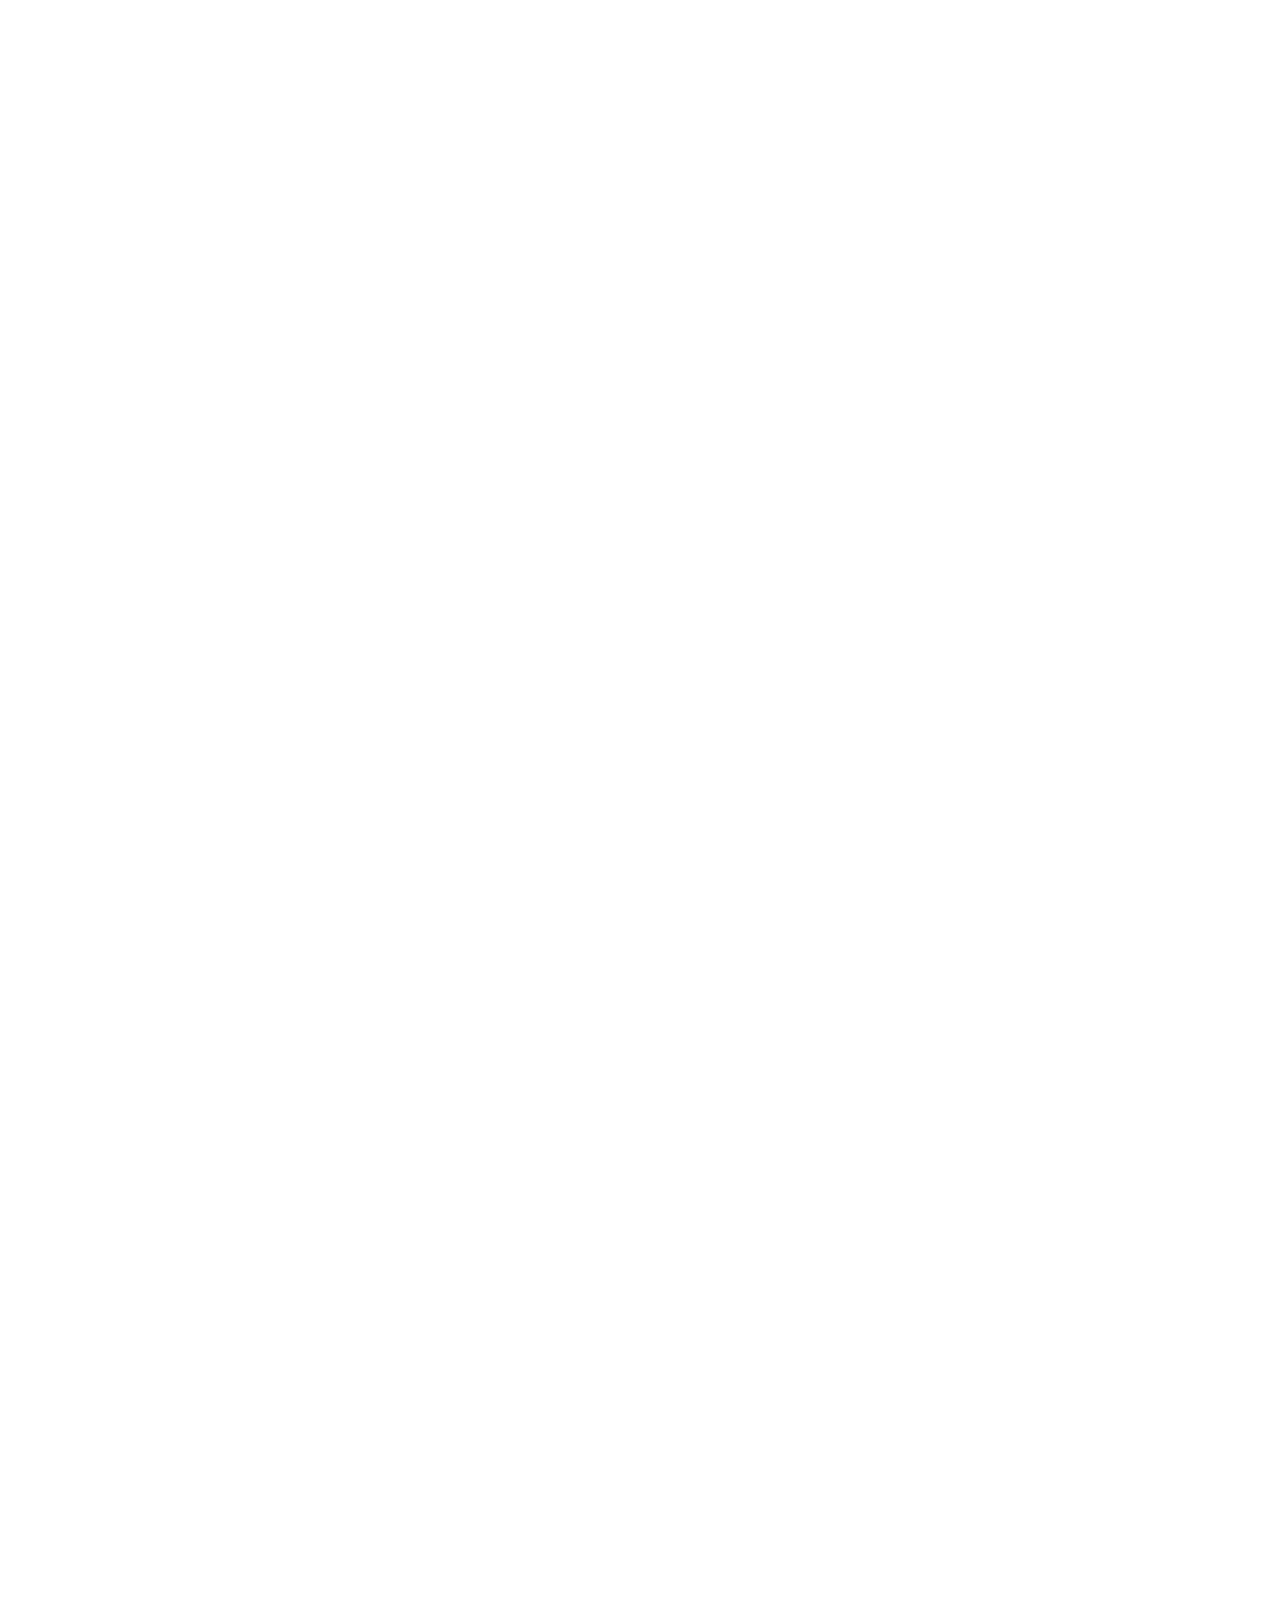
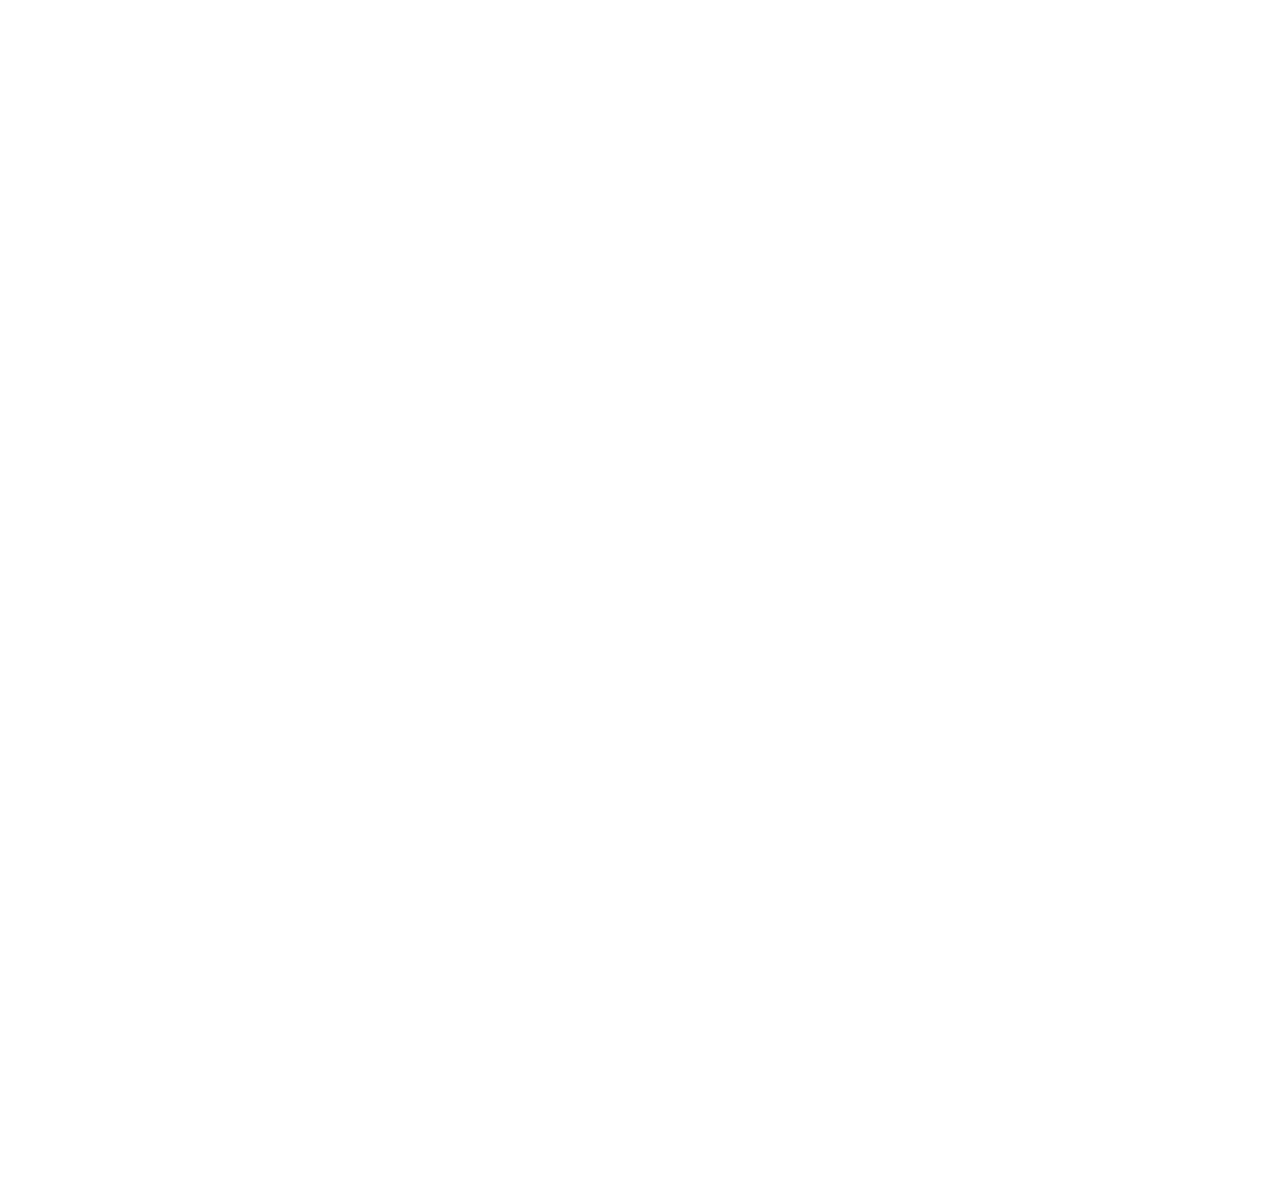
<file: blog.html>
<!DOCTYPE html>
<html lang="en">

<head>
    <title>Document</title>
    <meta charset="UTF-8">
    <meta http-equiv="X-UA-Compatible" content="IE=edge">
    <meta name="viewport" content="width=device-width, initial-scale=1.0">

    <link rel="stylesheet" href="fonts/all.css">
    <!-- <link rel="stylesheet" href="css/fontawesome.css"> -->
    <link rel="stylesheet" href="css/style.css">
</head>

<body>
    <!-- <div class="header">
        <div class="bg-shadow"> -->





    <div class="header-content">
        <div class="contener">
            <div class="logo">
                Brand Logo
                <!-- <img src="images/cross-browser16.png" alt=""> -->
            </div>
            <ul>
                <li class="active">
                    <a href="index.html">home</a>
                    <!-- <div class="active"></div> -->
                </li>
                <li><a href="#">about</a></li>
                <li><a href="#">team</a></li>
                <li><a href="#">prodict</a></li>
                <li><a href="#">phons</a></li>
                <li><a href="#">serves</a></li>
                <li class="dropdown">
                    <a class="a-pog " href="blog.html">Blog</a>
                    <ul>
                        <li><a href="#">plog post</a></li>
                    </ul>
                </li>
                <li><a href="#">content_us</a></li>
            </ul>
            <div class="clear"></div>
        </div> <!-- ./contenr -->
    </div> <!-- ./header-content -->



<!-- ******************************************** -->
<!-- ******************************************** -->


<div class="breadcrumb">

    <div class="contener">
        <div class="breadcrumb-title">
            <h3>Blog Page</h3>
        </div>
        <div class="breadcrumb-links">
            <span><a href="index.html">Home</a></span>
            <span><a href="blog.html">Blog</a></span>
            <span><a href="#">Home</a></span>
        </div>
        <div class="clear"></div>
    
    </div>
</div>














</body>

</html>
</file>
<file: css/style.css>
*{
    padding: 0px;
    margin: 0px;
    box-sizing: border-box;
    font-family: cursive, Geneva, Tahoma, sans-serif;
}

body{
    font-family: cursive, Geneva, Tahoma, sans-serif;
    height: 6000px;
}

.clear{
    clear: both;
}

.mg-t{
    padding: 60px 0px;
}

.sec-head-title{
    padding: 0px;
    text-align: center;
    color: #000;
    font-weight: bold;
    font-size: 2.5rem;
    text-transform: capitalize;
}


.sec-head-title::after{
    content: "";
    width: 40px;
    height: 4px;
    background-color: rgb(52, 17, 148);
    margin: 0px auto;
    display: block;
}

/* .sec-line-bottom{
    width: 30px;
    height: 3px;
    background-color: rgb(52, 17, 148);
    margin: 20px auto;
} */

.hover-opacity{
    transition: background-color 0.8s;
}

.hover-opacity:hover{
    background-color:rgba(9, 12, 180, 0.795);
    /* opacity: 0.8; */
}

a{
    text-decoration: none;
    color: #FFF;
}

.contener{
    width: 80%;
    margin: 0px auto;
}

.bg-shadow{
    width: 100%;
    height: 100%;
    position: absolute; 
    top: 0px;
    left: 0px;
    background-attachment: fixed;
    background-color:rgba(0, 0, 0, 0.2);
}

.header{
    width: 100%;
    height: 620px;
    background-image: url(../images/backgroundsupmar.jpg);
    background-repeat: no-repeat;
    background-size: cover;
    background-attachment: fixed;
    position: relative;
}

.header-content{
    position: fixed;
    /* top: 10px; */
    width: 100%;
    /* margin-top: 5px; */
    background-color:rgba(0, 0, 0, 0.8);
    padding: 5px 0;
    z-index: 999;
    padding: 20px 0;
}

.logo{
    width: 40%;
    font-size: 22px;
    font-weight: bold;
    float: left;
    color: #FFF;
}

.logo img{
    width: 80px;
    height: 40px;
}

.header-content > .contener > ul{
    width: 60%;
    float: left;
    list-style-type: none;
    text-align: right;
}

.header-content > .contener > ul > li{
    display: inline-block;
}


li.active > a:after{
    content: "";
    width: 100%;
    height: 3px;
    background-color: rgb(18, 16, 180);
    display: block;
}


ul > li > a::after {
    content: "";
    width: 0;
    height: 3px;
    background-color: rgb(18, 16, 180);
    display: block;
    transition: width 0.7s;
    margin-top: 2px;
}

ul >  li > a:hover::after {
    width: 100%;
}



/* .a-pog{
    display: inline-block;
}
.a-pog::after{
    content: "";
    width: 10px;
    height: 10px;
    border-radius: 10px;
    background-color: #170fcb;
    display: inline-block;
    margin-left: 3px;
    vertical-align: middle;
} */


li.dropdown{
    position: relative;
}

li.dropdown > ul{
    list-style-type: none;
    position: absolute;
    left: -50%;
    top: 100%;
}

li.dropdown > ul > li{
    background-color: rgb(51, 23, 175);
    border-radius: 2px;
    width: 120px;
    text-align: center;
    opacity: 0;
    visibility: hidden;
    transition: opacity 2s , visibility 2s  ease;
    color: #FFF;
}



/* .a-pog + ul li{
    background-color: rgb(51, 23, 175);
    padding: 5px;
    border-radius: 5px;
    width: 120px;
    text-align: left;
    position: absolute;
    display: none;
    color: #FFF;
} */

li.dropdown > a.a-pog:hover + ul > li{
    opacity: 1;
    visibility: visible;
}

li.dropdown > a.a-pog:hover::after{
    width: 0px;
}

li.dropdown > a.a-pog::after{
    content: "";
    width: 5px;
    height: 5px;
    background-color: rgb(18, 16, 180);
    display: inline-block;
    margin-left: 5px;
}

li.dropdown > a.a-pog:hover::after{
    width: 5px;
}




.header-content ul li a{
    padding: 5px;
    display: block;
    /* background-color: royalblue; */
}


.home{
    height: 100vh;
    background-image: url(../images/d.jpeg);
    background-repeat: no-repeat;
    background-position: center center;
    background-size: cover;
}


.header-title{
    /* width: 60%; */
    position: absolute;
    top: 50%;
    left: 50%;
    transform: translate(-50%, -50%);
    /* background-color: saddlebrown; */
    text-align: center;
    display: inline-block;
}

.header-title .head-title{
    color: #FFF;
    font-weight: bold;
    font-size: 40px;
    text-transform: uppercase;
    font-weight: bolder;
}

.header-title .head-desc {
    color: #FFF;
    font-size: 16px;
}
.header-title .head-btn{
    width: 125px;
    padding: 12px;
    border: 0;
    border-radius: 5px;
    margin-top: 10px;
    font-weight: bold;
    text-transform: capitalize;
    cursor: pointer;
}

.head-btn2{
    background-color: rgb(18, 16, 180);
    color: #FFF;
}

.hover-opacity{
    transition: background-color 0.8s;
}

.hover-opacity:hover{
    background-color:rgba(9, 12, 180, 0.795);
    /* opacity: 0.8; */
}


/* **************************************** */
/* **************************************** */





.ltr-effect{
    position: relative;
}

.ltr-effect::after{
    position: absolute;
    content: "";
    width: 0%;
    top: 0px;
    left: 0px;
    right: 0px;
    bottom: 0px;
    z-index: -1;
    background-color: #333;
    transition: width 0.5s;
}

.ltr-effect:hover::after{
    width: 100%;
   
}

.ltr-effect:hover  h3 ,.ltr-effect:hover  p ,.ltr-effect:hover  a{
    color: #FFF;
   
}


.about, .prodict{
    width: 100%;
    padding: 30px 0; 
    overflow: hidden;
}

.about-content, .prodict-content{
    width: 33.33%;
    padding: 15px;
    float: left;
}

.prodict-content {
    padding: 5px;
}

.prodict-bg{
    background-color: #f9f9f973;
    /* padding-top: 40px; */
}

.prodict-img{
    padding: 15px;
}


.prodict-show{
    position: absolute;
    height: 100%;
    width: 100%;
    top:  0px;
    left: 0px;
    color: #FFF;
    background-color: rgba(0, 0, 0, 0.7);
    opacity: 0;
    visibility: hidden;
    transition: opacity 0.5s;
}

.pro-show-title{
    text-align: center;
    position: absolute;
    width: 60%;
    top: 50%;
    left: 50%;
    transform: translate(-50%, -50%);
}


.pro-show-title h3{margin-bottom: 60px; transition: 0.3s;}
/* .pro-show-title span{margin-top: 40px; transition: 0.4s}
.pro-show-title a{margin-bottom: 70px; transition: 0.2s} */



.prodict-item:hover .prodict-show{
    opacity: 1;
    visibility: visible;
}

.prodict-item:hover h3{
    margin-bottom: 0px;
}





.prodict-item{
    overflow: hidden;
    position: relative;
}
.prodict-item img{
    width: 100%;
    height: 190px;
}


.about-item{
    width: 100%;
    text-align: center;
    padding: 20px;
    border: 1px solid #333;
}

.about-item .icon{
    font-size: 25px;
    color: rgb(57, 23, 119);
}

.about-item h3{
    font-weight: bold;
    font-size: 35;
    margin: 10px 0;
}

.about-item p{
    font-size: 14px;
}

.about-item span{
    display: block;
    margin: 10px 0;
}

.about-item span a{
    text-decoration: none;
    color: rgb(54, 16, 124);
    font-size: 22px;
}

.sp-icon{
    display: inline-block;
    width: 40px;
    height: 40px;
    line-height: 40px;
    /* vertical-align: middle; */
    /* padding: 6px 12px; */
    margin: 10px 1px;
    background-color: rgba(9, 23, 146, 0.76);
    color: #FFF !important;
}





/* ****************************************************** */
/* ****************************************************** */


.offer{

}

.offer-content{
    width: 33.33%;
    /* background-color: #F16; */
    padding: 10px;
    float: left;
}

.offer-item{
    width: 100%;
    text-align: left;
    border: 1px solid #333;
    padding: 15px 0;
    float: left;
    position: relative;
}


.offer-item::after{
    content: "";
    position: absolute;
    top: 0;
    left: 0;
    width: 0%;
    height: 100%;
    z-index: -1;
    background-color: #333;
    transition: width 0.5s;
}

.offer-item:hover:after{
    width: 100%;
}

.offer-item:hover .offer-item-desc-titl{
    color: #FFF;
}

.offer-icon{
    float: left;
    width: 20%;
    text-align: center;
}

.offer-item-desc{
    float: left;
    width: 80%;
    padding: 0 20px;
}

.offer-item-desc-titl{
   margin-bottom: 10px;
   text-transform: capitalize;
}

.offer-item-desc-disc{
    font-size: 14px;
    color : rgb(212, 212, 212);
    line-height: 20px;
    padding-bottom: 20px;
}






/* *********************************************** */
/* *********************************************** */

.serves{
    width: 100%;
    background-color: #f9f9f9;
    margin: 30px 0px;
    padding: 50px 0px;
}

ser-bg{

}

ser-content{

}

.ser-item{
    width: 48%;
    height: 380px;
    float: left;
    /* border: 1px solid #333; */
}

.ser-con-left{
    margin-right: 1%;
}

.ser-ul-list{
    list-style-type: none;
    color: #474646c2;
    font-size: 14px;
}

.ser-title{
    font-weight: bold;
    font-size: 35px;
    margin-top: 20px;
    margin-bottom: 25px;
}

.ser-desc{
    color: #474646c2;
    padding-right: 5px;
    padding-bottom: 10px;
}

.ser-list-item i{

    display: inline-block;
    width: 20px;
    height: 20px;
    line-height: 20px;
    border: 1px solid #999;
    border-radius: 25px;
    text-align: center;
    margin-bottom: 8px;
}

.ser-list-item i{
    margin-right: 6px;
    display: inline-block;
    color: blue;
    font-size: 14px;
}


.ser-con-right{
    margin-left: 1%;
}

.ser-con-right > img{
    width: 100%;
    height: 100%; 
}

.ser-title::after{
    content: "";
    width: 40px;
    height: 4px;
    background-color: rgb(29, 17, 201);
    display: block;
    margin-top: 10px;
    
}

.bolits{
    text-align: center;
}

.bolits > span{
    width: 12px;
    height: 12px;
    background-color: rgb(214, 224, 224);
    border-radius: 10px;
    display: inline-block;
}
span.bol-activ{
    background-color: blue;
    width: 15px;
}

.bolits > span:hover{
    background-color: blue;
}

.number {
    margin-top: 100px;
    width: 100%;
    height: 300px;
    background-image: url(../images/bg-1.jpg);
    background-repeat: no-repeat;
    background-size: cover;
    background-position: center center;
    background-attachment: fixed;
    position: relative;
}


.number-content{
    /* background-color: #f16; */
}

.bg-number{
    position: absolute;
    top: 0;
    left: 0;
    bottom: 0pc;
    right: 0px;
    background-color: rgba(0, 0, 0,.3);
}

.numbet-item{
    text-align: center;
    /* background-color: #F16; */
    width: 20.5%;
    margin-top: 40px;
    padding: 15px;
    color: #FFF;
    float: left;
}



.m-rf{
    margin-left: 6%;
}

.numbet-item i{

    color: rgb(95, 19, 236);
}

.numbet-item h3{
    margin-top: 10px;
    color: #FFF;
    font-size: 35px;
}

/* *************************** */
/* *************************** */




.pricing{

}
.pricing-content{
    width: 33.33%;
    /* height: 400px; */
    /* background-color: #F16; */
    float: left;
    padding: 20px;
    
}







.pricin-item{
    border: 1px solid #DDD;
    text-align: center;
    padding: 30px 10px;
    position: relative;
}




.pricin-item::after{

    content: "";
    position: absolute;
    width: 100%;
    height: 0%;
    top: 0;
    right: 0px;
    left: 0px;
    bottom: 0px;
    background-color: rgba(0, 0, 0, 0.9);
    z-index: -1;

    transition: height 1s;
}


.pricin-item:hover::after{
    height: 100%;
    
}


.pricin-item:hover .span-circl {
    color: #FFF;
}
.pricin-item:hover button{
    background-color: #000;
}



.pricing .section-tow{
    margin-top: 40px;
}

.pricin-item  > span {
    display: block;
    margin: 5px;
    font-size: 20px;
    
}

.pricin-item .span-circl{
    margin: 10px auto;
    width: 110px;
    height: 110px;
    border: 3px solid #786ef0;
    border-radius: 110px;
    padding: 16px;
    font-size: 22px;
    
}

.pricin-item button{
    width: 50%;
    padding: 8px;
    border: 2px solid #786ef0;
    margin: 15px 0;
    background-color: #FFF;
    font-weight: bold;
    color: #786ef0;
    transition: background-color .5s;
    transition-delay: .5s;
}


/* *********************************** */
/* *********************************** */


.number ,.info-person{
    margin-top: 100px;
    width: 100%;
    height: 300px;
    background-image: url(../images/bg-1.jpg);
    background-repeat: no-repeat;
    background-size: cover;
    background-position: center center;
    background-attachment: fixed;
    position: relative;
}



.info{
    width: 45%;
    margin: 40px 0;
    padding: 20px 0;
    /* background-color: #F16; */
    float: left;
    margin-left: 5%;
}


.info-left-title{
    position: relative;
}
.info-left-title img{
    width: 60px;
    height: 60px;
    border-radius: 60px;
    position: absolute;
    top: 12px;
    left: 0px;
}

.info-left-title span{
    display: block;
}

.info-name{
    width: 40%;
    margin-left: 70px;
    margin-top: 0px;
    position: relative;
    top: 10px;
}


.info-left-desc {
    padding-right: 30px;
    margin-top: 35px;
    line-height: 28px;
    color: #FFF;
}

/* -********************************* */
/* -********************************* */

.team{
    margin: 50px;
}

.team-content{
    margin-top: 20px;
    width: 33.33%;
    padding: 15px;
    float: left;
}

.team-item{
     width: 100%;
    border:2px solid #DDD ;
    background-color: #DDD;
    overflow: hidden;
    position: relative;
    transition: color 1s;
}



.bg-item{
    position: absolute;
    width: 100%;
    height: 0%; 
    top: 0px;
    /* right: 0px; */
    left: 0px;
    /* bottom: 0px; */
    transition: 1s;
    background-color: rgba(0, 0, 0, 0.6);
    z-index: 1;
}



.bg-item-socile{
    width: 14%;
    height: 0px;
    overflow: hidden;
    background-color: royalblue;
    text-align: center;
    line-height: 20px;
    line-height: 40px;
    position: absolute;
    right: 10px;
    top: 15px;
    transition: 1s;
    /* op */
    z-index: 555555;
}


.team-item:hover .bg-item-socile{
    height: 120px;
    overflow-y: hidden;
}
.team-item:hover .bg-item{
    height: 100%;
    
}
.team-item:hover {
   color: #FFF;
    
}






.team-img {
    width: 100%;
    /* height: 250px; */
    padding: 15px 10px;
    position: relative;
    z-index: 9;
}

.team-img img{
    width: 100%;
    height: 300px;
    display: block;
}

.team-info{
/* background-color: seagreen; */
text-align: center;
margin: 0px 0 30px; 
position: relative;
z-index: 2;
}

.team-info span{
    color: #786ef0;
}

/* ****************** */
/* ****************** */

.blog{
        background-color: rgb(250, 250, 250);

}
.blog-content{
    margin: 40px 0px;
    width: 33.33%;
    padding: 10px 20px;
    float: left;
    margin-top: 20px;
}
.blog-item{
    width: 100%;
    padding: 20px;
    background-color: #FFF;

}
.log-item-img {
    
}
.blog-item-img img{
    width: 100%;
    height: 200px;
}
.blog-item-info{
    font-size: 12px;
    padding: 5px 0;
}
.blog-item-info span i{
    color: #786ef0;
}
.blog-item-desc {}
.blog-item-desc h3 {
    padding: 5px 0 10px 0;
    font-weight: bold;
}
.blog-item-desc p {
    font-size: 14px;
    color: rgb(207, 199, 199);
}

.blog-item-desc a {
    color: #786ef0;
}
/* **************************** */
/* **************************** */

.get-in{
    padding: 30px 0;
}
.get-in-content{
    margin: 40px 0px;
    width: 33.33%;
    padding: 10px 20px;
    float: left;
    margin-top: 20px;
}
.get-in-item{
    width: 100%;
    padding: 20px;
    background-color: #FFF;
    text-align: center;
    /* background-color: #F16; */
}
.get-in-item-info h3{
    margin: 8px 0;
}
.get-in-item-info i{
    color: #786ef0;
    font-size: 35px;
}
.get-in-item-info span{
    font-size: 14px;
    color: rgb(214, 206, 206);
}


.get-in-form{
    text-align: center;
}

.get-in-form form{

}
.get-in-form-g1 > input {
    width: 30%;
    padding: 8px 4px;
    margin-bottom: 5px;
    border: none;
    background-color: rgb(240, 238, 238);
    display: inline-block;
}

.get-in-form-g2 > input {
    width: 60%;
    padding: 8px 4px;
    border: none;
    margin-bottom: 5px;

    background-color: rgb(240, 238, 238);
    display: inline-block;
}

.get-in-form-g3 > textarea {
    width: 60%;
    padding: 8px 4px;
    border: none;
    background-color: rgb(240, 238, 238);
    display: inline-block;
    resize: none;
}

.get-in-form-btn > input{
    padding: 5px;
    width: 20%;
    border: none;
    background-color: #786ef0;
    font-size: 22px;
}

/* ****************** */
/* ****************** */

.footer{
    width: 100%;
    background-color: #000;
    padding: 20px 0;
}

.footer-info {
    text-align: center;
    margin: 30px 0;
}
.footer-info h3{
    color: #FFF;
    font-size: 45px;
    margin-bottom: 35px;
    font-weight: bold;
}

.footer-info ul{
    list-style-type: none;
    margin-bottom: 5px;
}
.footer-info ul li{
    width: 40px;
    height: 40px;
    background-color: #786ef0;
    display: inline-block;
    border-radius: 3px;
    margin: 3px;
}

.footer-info ul li i{
    color: #FFF;
    line-height: 40px;
    font-size: 18px;
}
.footer-info span{
    color: rgb(199, 194, 194);
    font-size: 14px;
}

.footer-info span a{
    color: #786ef0;
    font-size: 17px;
}

/* ********************** */
/* ********************** */

.breadcrumb{
    position: relative;
   top: 80px; 
   padding: 40px 0;
   background-color: #DDD;
}

.breadcrumb .breadcrumb-title{
    width: 40%;
    float: left;
}

.breadcrumb .breadcrumb-title h3{
    font-size: 45px;
    font-weight: bold;
}
.breadcrumb .breadcrumb-links{
    width: 60%;
    margin-top: 30px;
    float: left;
    text-align: end;
}

.breadcrumb .breadcrumb-links span{
    margin-left: 8px;
    color: #000;
}
.breadcrumb .breadcrumb-links span a{
    color: #000;
}
.breadcrumb .breadcrumb-links span::after{
    padding-left: .5rem;
    content: "/";
}
</file>
